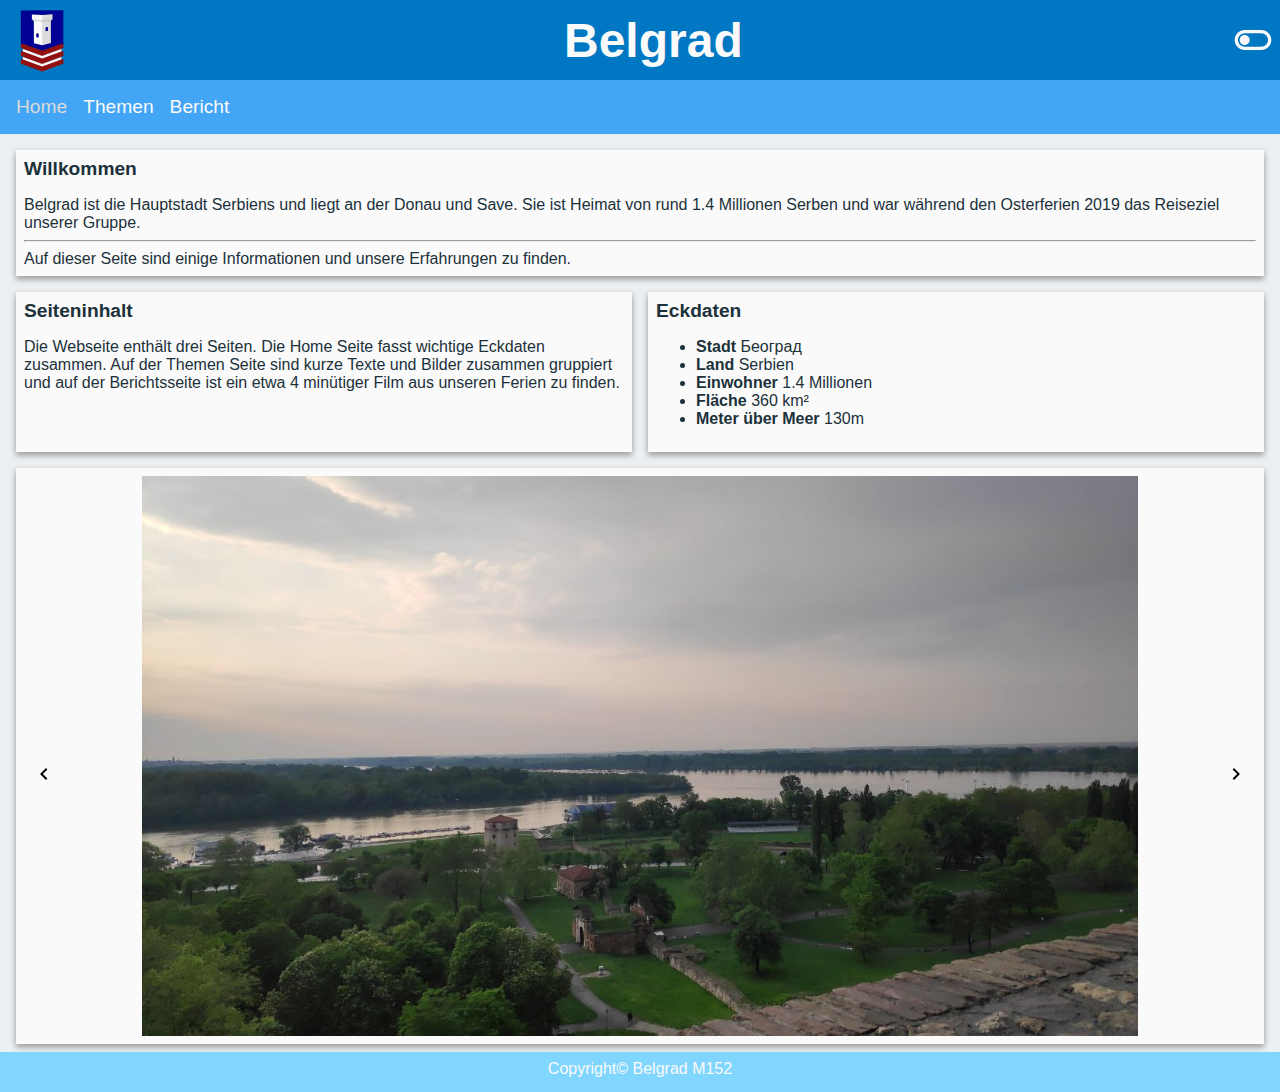
<file: public/index.html>
<!DOCTYPE html>
<html lang="en">
  <head>
    <title>Belgrad Home</title>
    <meta charset="utf-8">
    <meta name="viewport" content="width=device-width, initial-scale=1.0">
    <link rel="stylesheet" href="style/style.css" type="text/css"/>
    <link rel="icon" href="src/logo/logo.png">
  </head>
  <body>
    <header>
      <img src="src/logo/logo.svg" alt="Website belgrad logo">
      <h1>Belgrad</h1>
      <button id="toggle" onclick="changeTheme()"><img src="src/icon/toggle_off.svg" alt="icon toggle theme off"></button>
      <span id="toggle-placeholder"></span>
    </header>

    <nav>
      <button id="menu" onclick="changeMenu()"><img src="src/icon/close.svg" alt="icon close menu"></button>
      <ul>
        <li><a href="index.html" class="active">Home</a></li>
        <li><a href="attraction.html">Themen</a></li>
        <li><a href="report.html">Bericht</a></li>
      </ul>
    </nav>

    <main>

      <div class="row">
        <div class="col">
          <h2>Willkommen</h2>
          <span>
            Belgrad ist die Hauptstadt Serbiens und liegt an der Donau und Save. Sie ist Heimat von rund 1.4 Millionen Serben und
            war während den Osterferien 2019 das Reiseziel unserer Gruppe.<br/><hr/>
            Auf dieser Seite sind einige Informationen und unsere Erfahrungen zu finden.
          </span>
        </div>
      </div>

      <div class="row">
        <div class="col">
          <h2>Seiteninhalt</h2>
          <span>
            Die Webseite enthält drei Seiten. Die Home Seite fasst wichtige Eckdaten zusammen.
            Auf der Themen Seite sind kurze Texte und Bilder zusammen gruppiert und auf der Berichtsseite
            ist ein etwa 4 minütiger Film aus unseren Ferien zu finden.
          </span>
        </div>

        <div class="col">
          <h2>Eckdaten</h2>
          <span>
            <ul>
              <li><b>Stadt </b> Београд</li>
              <li><b>Land </b> Serbien</li>
              <li><b>Einwohner </b> 1.4 Millionen</li>
              <li><b>Fläche </b> 360 km²</li>
              <li><b>Meter über Meer </b> 130m</li>
            </ul>
          </span>
        </div>
      </div>

      <div class="row">
        <div class="col">
          <div class="slider-container">
            <div class="slider-image">
              <img id="sliderImage" src="src/image/landscape.jpg" alt="landscape">
            </div>
            <button onclick="skipSlide(-1)"><img src="src/icon/arrow_left.svg" alt="icon arrow_left"></button>
            <button onclick="skipSlide(1)" class="right"><img src="src/icon/arrow_right.svg" alt="icon arrow_right"></button>
          </div>
        </div>
      </div>

    </main>

    <footer>
      <span>Copyright© Belgrad M152</span>
    </footer>

    <script src="script/script.js"></script>
  </body>
</html>
</file>
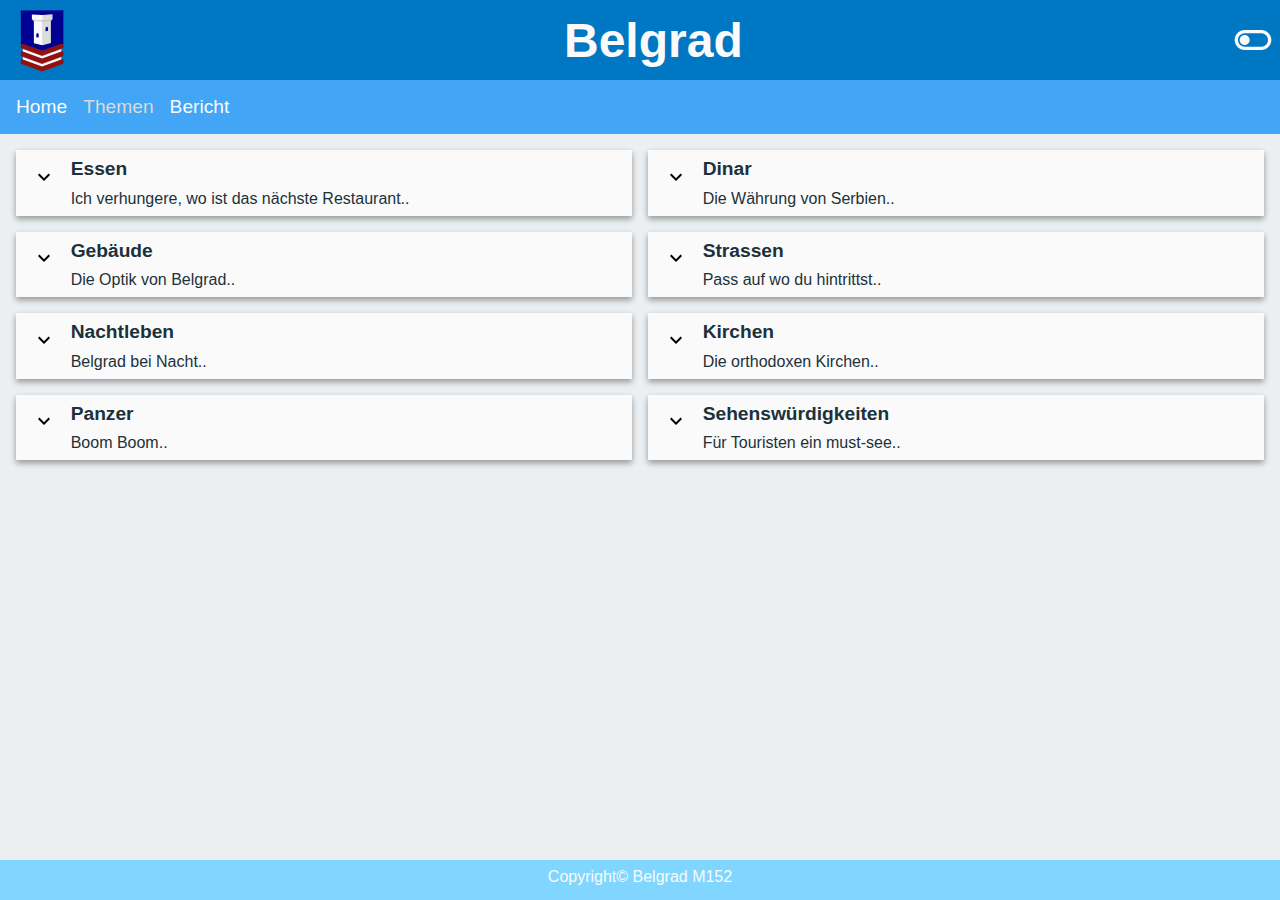
<file: public/attraction.html>
<!DOCTYPE html>
<html lang="en">
  <head>
    <title>Belgrad Themen</title>
    <meta charset="utf-8">
    <meta name="viewport" content="width=device-width, initial-scale=1.0">
    <link rel="stylesheet" href="style/style.css" type="text/css"/>
    <link rel="icon" href="src/logo/logo.png">
  </head>
  <body>
    <header>
      <img src="src/logo/logo.svg" alt="Website belgrad logo">
      <h1>Belgrad</h1>
      <button id="toggle" onclick="changeTheme()"><img src="src/icon/toggle_off.svg" alt="icon toggle theme off"></button>
      <span id="toggle-placeholder"></span>
    </header>

    <nav>
      <button id="menu" onclick="changeMenu()"><img src="src/icon/close.svg" alt="icon close menu"></button>
      <ul>
        <li><a href="index.html">Home</a></li>
        <li><a href="attraction.html" class="active">Themen</a></li>
        <li><a href="report.html">Bericht</a></li>
      </ul>
    </nav>

    <main>
      <div class="col-filler" id="attractions">
        <article class="col">
          <button onclick="zoomAttraction(this)"><img src="src/icon/expand_more.svg" alt="icon expand_more"></button>
          <div class="content">
            <h2>Essen</h2>
            <span class="preview">Ich verhungere, wo ist das nächste Restaurant..</span>
            <span>
              In Serbien kostet vieles und vorallem das Essen nicht so viel wie bei uns. Wenn man die richtigen Orte kennt isst man gut und günstig.
            </span>
            <div class="image-container">
              <img src="src/image/food-pizza.jpg" alt="pizza">
              <img src="src/image/food-salade.jpg" alt="salat">
              <img src="src/image/food-burger.jpg" alt="burger">
              <img src="src/image/food-jbc.jpg" alt="chebabcici">
            </div>
          </div>
        </article>

        <article class="col">
          <button onclick="zoomAttraction(this)"><img src="src/icon/expand_more.svg" alt="icon expand_more"></button>
          <div class="content">
            <h2>Dinar</h2>
            <span class="preview">Die Währung von Serbien..</span>
            <span>
              Bezahlt wird in Serbien mit dem serbischen Dinar. Dieser kann zum Wechselkurs von 1 zu 0.0094 gewechselt werden. So sind umgerechnet 100 Franken etwas mehr als 10'000 Dinar
              und dementsprechend Gross waren unsere Geldbündel.
            </span>
            <div class="image-container">
              <img src="src/image/money2.jpg" alt="alles Geld">
              <img src="src/image/money1.jpg" alt="dinar closeup">
            </div>
          </div>
        </article>

        <article class="col">
          <button onclick="zoomAttraction(this)"><img src="src/icon/expand_more.svg" alt="icon expand_more"></button>
          <div class="content">
            <h2>Gebäude</h2>
            <span class="preview">Die Optik von Belgrad..</span>
            <span>
              Die Gebäude im Balkan könnten mit den unseren in einem kaum grösseren Kontrast stehen. Sie sehen alt aus oder sind gar heruntergekommen.
              Von vielen hängen riesige Werbeplakate herunter oder sind mit dem Logo der darin sitzhaften Firma ausgestattet.
            </span>
            <div class="image-container">
              <img src="src/image/building4.jpg" alt="wohnblock">
              <img src="src/image/building5.jpg" alt="hochhaus wohnblock">
              <img src="src/image/building2.jpg" alt="haus ohne fasade">
              <img src="src/image/street11.jpg" alt="wohngegend">
              <img src="src/image/building3.jpg" alt="angemaltes haus">
            </div>
          </div>
        </article>

        <article class="col">
          <button onclick="zoomAttraction(this)"><img src="src/icon/expand_more.svg" alt="icon expand_more"></button>
          <div class="content">
            <h2>Strassen</h2>
            <span class="preview">Pass auf wo du hintrittst..</span>
            <span>
              Bei uns haben auch die Strassen einen Eindruck hinterlassen. Die Strassen und Gehwege sind mit grossen Schlaglöchern übersäht.
              Es ist eng und viele Autos sind an den Rändern von Verzweigungen oder auf dem Gehweg parkiert. An einigen Plätzen wurde auch renoviert, was
              zu einem starken Kontrast zu den restlichen Strassen führt. Auch die Hunde hinterliessen ihre Spure ohne dass die Besitzer sauber machten.
            </span>
            <div class="image-container">
              <img src="src/image/street9.jpg" alt="fussgängerstreifen">
              <img src="src/image/street2.jpg" alt="schiefe treppen">
              <img src="src/image/street10.jpg" alt="lada">
              <img src="src/image/street1.jpg" alt="renovation">
              <img src="src/image/street8.jpg" alt="renovierte strasse">
            </div>
          </div>
        </article>

        <article class="col">
          <button onclick="zoomAttraction(this)"><img src="src/icon/expand_more.svg" alt="icon expand_more"></button>
          <div class="content">
            <h2>Nachtleben</h2>
            <span class="preview">Belgrad bei Nacht..</span>
            <span>
              Eindrücklich waren auch die Nächte in der Hauptstadt Serbiens. Es sind im Vergleich zum Tag kaum noch Fahrzeuge oder Menschen auf den Strassen.
              Im Licht der Strassenlaternen sieht alles komplett anderst aus.
            </span>
            <div class="image-container">
              <img src="src/image/building1.jpg" alt="hochhaus wohnblock">
              <img src="src/image/night3.jpg" alt="haus ohne fasade">
              <img src="src/image/night2.jpg" alt="wohngegend">
              <img src="src/image/night4.jpg" alt="angemaltes haus">
              <img src="src/image/night5.jpg" alt="angemaltes haus">
              <img src="src/image/night6.jpg" alt="angemaltes haus">
            </div>
          </div>
        </article>

        <article class="col">
          <button onclick="zoomAttraction(this)"><img src="src/icon/expand_more.svg" alt="icon expand_more"></button>
          <div class="content">
            <h2>Kirchen</h2>
            <span class="preview">Die orthodoxen Kirchen..</span>
            <span>
              Im Balkan ist der christlich orthodoxe Glaube weit verbreitet. Ihre Kirchen können durch ihre charakteristisch runde Bauweise
              von die der unseren Unterschieden werden und sind eine wahrlich eindrückliche Sehenswürdigkeit.
            </span>
            <div class="image-container">
              <img src="src/image/curch2.jpg" alt="orthodoxe kirche">
              <img src="src/image/curch.jpg" alt="orthodoxe kirche aus der distanz">
            </div>
          </div>
        </article>

        <article class="col">
          <button onclick="zoomAttraction(this)"><img src="src/icon/expand_more.svg" alt="icon expand_more"></button>
          <div class="content">
            <h2>Panzer</h2>
            <span class="preview">Boom Boom..</span>
            <span>
              In der ehemaligen Festung von Belgrad waren einige demilitarisierte Fahrzeuge aus dem 2. Weltkrieg und dem Kalten Krieg zu sehen.
              Vieles davon war altes deutsches oder serbisches, sprich sovjetisches Gerät.
            </span>
            <div class="image-container">
              <img src="src/image/fortress.jpg" alt="artillerie mit blick auf festung">
              <img src="src/image/tank1.jpg" alt="panzerabwehr kanone">
              <img src="src/image/tank2.jpg" alt="flugabwehr raketen">
              <img src="src/image/tank3.jpg" alt="deutsche bombe">
              <img src="src/image/tank6.jpg" alt="deutscher jagdtpanzer">
              <img src="src/image/tank4.jpg" alt="russischer t34 panzer">
              <img src="src/image/tank5.jpg" alt="gopnik vor deutschem panzer">
            </div>
          </div>
        </article>

        <article class="col">
          <button onclick="zoomAttraction(this)"><img src="src/icon/expand_more.svg" alt="icon expand_more"></button>
          <div class="content">
            <h2>Sehenswürdigkeiten</h2>
            <span class="preview">Für Touristen ein must-see..</span>
            <span>
              Parks, Kirchen, Hotels, Museen, Denkmale und vieles weiteres kann als Tourist bewundert werden. Aus zeitlichen Gründen und weil wir mit anderen Dingen beschäftigt waren,
              konnten wir jedoch nicht allzu viele sehen. <br/> Die Bilder sind urheberrechtlich Geschützt und unterliegen der Creative Commons Lizenz von <b>www.all-free-photos.com</b>.
            </span>
            <div class="image-container">
              <img src="src/copyright/castle.jpg" alt="die festung belgrads">
              <img src="src/copyright/hotel.jpg" alt="hotel moskau">
              <img src="src/copyright/monument.jpg" alt="ein denkmal in der festung">
              <img src="src/copyright/mueseum.jpg" alt="nationalmueseum">
              <img src="src/copyright/red.jpg" alt="altes gebäude">
              <img src="src/copyright/tesla.jpg" alt="tesla museum">
            </div>
          </div>
        </article>

      </div>
    </main>

    <footer>
      <span>Copyright© Belgrad M152</span>
    </footer>

    <script src="script/script.js"></script>
  </body>
</html>
</file>
<file: public/style/style.css>
:root {
  --font-light: #fafafa;
  --font-dark: #1c313a;
  --main-hover: #dadada;
  --main-primary: #0077c2;
  --main-secondary: #42a5f5;
  --main-tertiary: #80d6ff;
  --main-light: #eceff1;
  --main-dark: #fafafa;
}

html {
  height: 100%;
}

html, body {
  margin: 0;
  padding: 0;
  min-height: 100%;
}

body {
  font-family: sans-serif;
  font-size: 1em;
  position: relative;
  background-color: var(--main-light);
  color: var(--font-light);
}

body::after {
  content: "";
  display: block;
  height: 2em;
}

button {
  width: 3em;
  height: 3em;
  border: none;
  border-radius: 50%;
  background: none;
  text-decoration: none;
  outline: none;
}

button:hover {
  background-color: rgba(0, 0, 0, 0.1);
}

header {
  height: auto;
  display: flex;
  justify-content: space-between;
  align-items: center;
  background-color: var(--main-primary);
}

header > img {
  height: 4em;
  padding: 0.5em;
}

header button {
  width: 3em;
  height: 3em;
  margin: 0.5em;
  padding: 0;
  border: none;
  border-radius: 50%;
  background: none;
  text-decoration: none;
  display: none;
  outline: none;
}

header button img {
  height: 3em;
}

h1 {
  font-size: 3em;
  margin: 0;
}

h2 {
  font-size: 1.2em;
}

nav {
  height: auto;
  min-height: 3em;
  background-color: var(--main-secondary);
}

nav ul {
  height: auto;
  margin: 0;
  padding: 1em;
  list-style: none;
}

nav li {
  height: auto;
  display: inline;
  padding-right: 1em;
}

nav a {
  font-size: 1.2em;
  text-decoration: none;
  color: var(--font-light);
}

nav a:hover, nav .active {
  color: var(--main-hover);
}

nav button {
  display: none;
  position: absolute;
}

main {
  padding: 0.5em;
  color: var(--font-dark);
}

main .row {
    display: flex;
    flex-direction: row;
}

main .col {
    flex: 1 1 1em;
    background: var(--main-dark);
    padding: 0.5em;
    margin: 0.5em;
    box-shadow: 0 3px 6px rgba(0,0,0,0.16), 0 3px 6px rgba(0,0,0,0.23);
}

main .col h2 {
  margin-left: 0;
  margin-top: 0;
}

main .slider-container {
  height: 35em;
  position: relative;
}

main .slider-image {
  display: flex;
  align-items: center;
  height: 100%;
}

main .slider-image img {
  box-sizing: border-box;
  animation-name: fade-image;
  animation-duration: 0.5s;
  margin: auto;
  max-width: 100%;
  max-height: 100%;
  height: auto;
  width: auto;
}

main .slider-container button {
  position: absolute;
  top: 50%;
}

main .slider-container button:hover {
  cursor: pointer;
  color: var(--main-primary);
}

main .slider-container .right {
  right: 0;
}

main .col-filler {
  display: flex;
  flex-direction: row;
  flex-wrap: wrap;
}

.col-filler .col {
  flex: 1 1 calc(50% - 2em);
  display: flex;
  padding: 0.5em;
  margin: 0.5em;
}

.col-filler .content h2 {
  margin: 0;
  margin-bottom: 0.5em;
}

.col-filler .col > span {
  flex: 1 1 auto;
}

.col-filler button {
  margin-right: 0.5em;
}

.col-filler button:hover {
  cursor: pointer;
  color: var(--main-primary);
}

.col-filler .content span:not(.preview):not(.show), .col-filler .content img:not(.preview):not(.show) {
  display: none;
}

.col-filler .content img {
  margin: 0.5em;
  max-width: 100%;
}

.zoomed {
  flex: 1 1 100% !important;
}

.zoomed .preview {
  display: none !important;
}

.colfiller .image-container {
  display: table;
}

.col-filler .image-container img {
  margin: 0.5em;
  width: calc(33% - 1em);
  float: left;
}

main .video {
  min-height: 40em;
  position: relative;
  text-align: center;
}

main .video-container {
  display: flex;
  align-items: center;
  height: 100%;
}

main .video-container video {
  box-sizing: border-box;
  margin: auto;
  width: 100%;
  max-width: 1000px;
  height: auto;
}

main .video-comment {
  margin-top: 1em;
}

footer {
  padding: 0.5em;
  width: calc(100% - 1em);
  text-align: center;
  background-color: var(--main-tertiary);
  position: absolute;
  bottom: 0;
  margin-top: 0.5em;
  height: 1.5em;
}

@media screen and (max-width: 1024px) {
  nav ul {
    flex: 1 1 auto;
    display: flex;
  }

  nav ul li {
    flex: 1 1 auto;
    border: none;
    text-align: center;
  }

  main {
    padding: 0;
  }

  main .row {
    display: flex;
    flex-direction: column;
    margin: 0;
  }

  main .slider-container {
    height: 25em;
  }

  main .row .col {
    margin: 0;
    margin-top: 0.5em;
  }

  main .row:last-child, .col-filler .col:last-child {
    margin-bottom: 0.5em;
  }

  .col-filler .col {
    flex: 1 1 100%;
    display: flex;
    padding: 0.5em;
    margin: 0;
    margin-top: 0.5em;
  }

  .col-filler .content img {
    width: calc(50% - 1em);
    margin: 0.5em;
  }
}

@media screen and (max-width: 500px) {
  nav ul {
    flex-direction: column;
  }

  nav ul li {
    padding: 0.5em;
  }

  nav button {
    display: block;
  }

  main .slider-container {
    height: 20em;
  }

  main .col {
    margin-left: 0;
    margin-right: 0;
    box-shadow: none;
  }

  .col-filler .content img {
    width: calc(100% - 1em);
  }
}

@keyframes fade-image {
  from {
    opacity: 0.2;
  }
  to {
    opacity: 1;
  }
}
</file>
